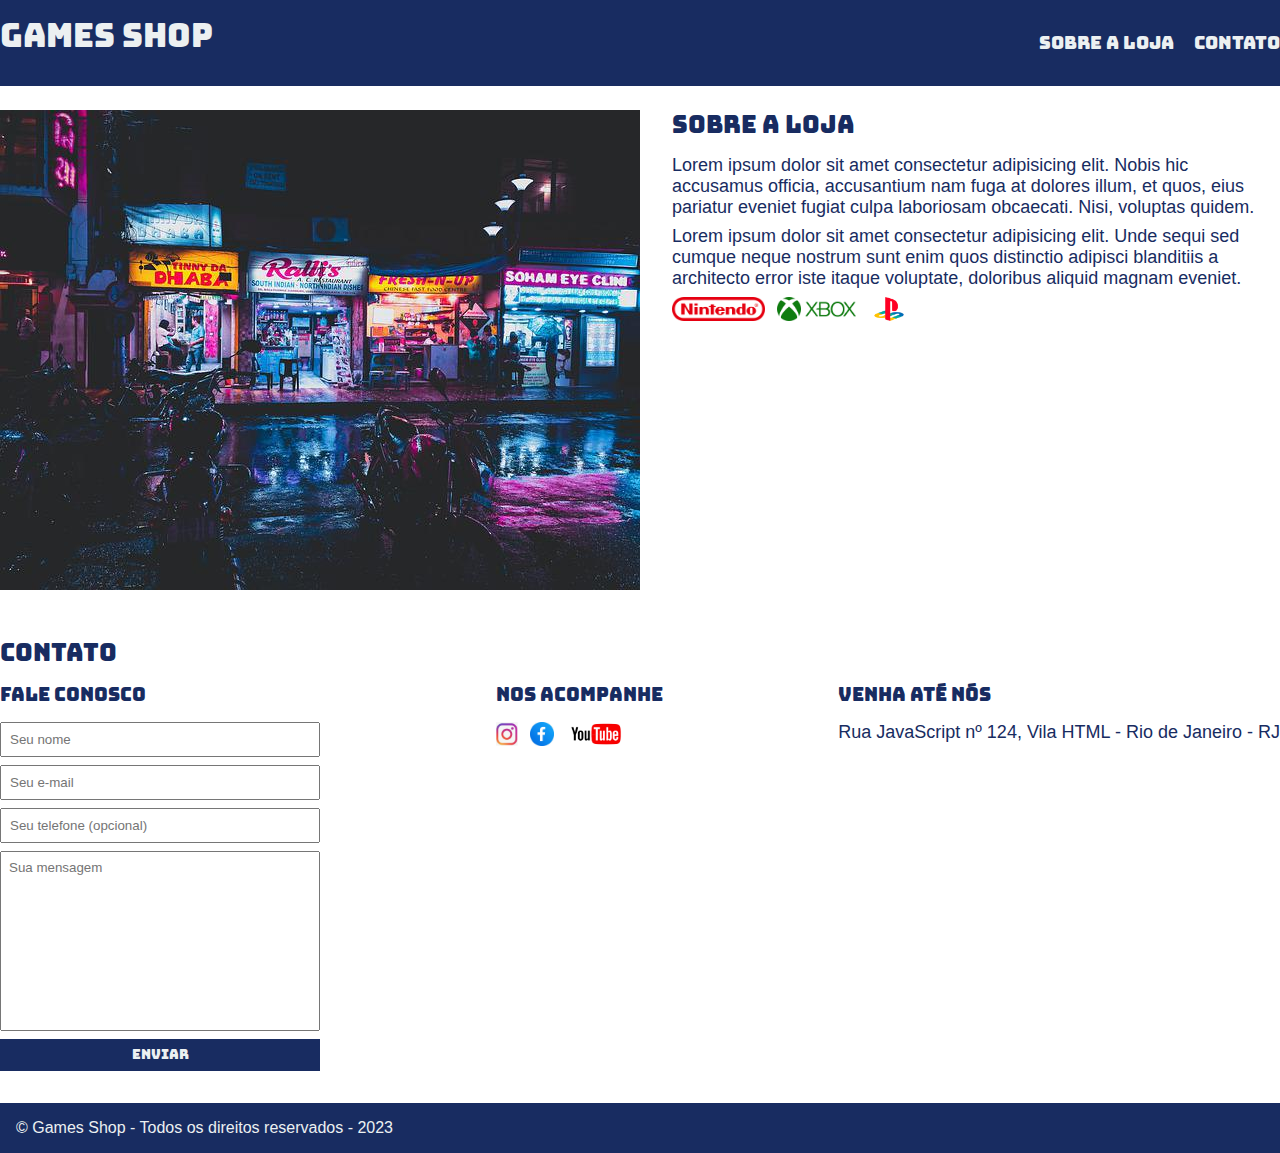
<file: game-shop/index.html>
<!DOCTYPE html>
<html lang="pt-br">
<head>
    <meta charset="UTF-8">
    <meta http-equiv="X-UA-Compatible" content="IE=edge">
    <meta name="viewport" content="width=device-width, initial-scale=1.0">
    <title>Game Shop - A sua loja de games</title>
    <link rel="stylesheet" href="./main.css"/>
</head>
<body>
    <header>
        <div class="container">
            <h1>Games Shop</h1>
            <nav>
                 <ul>
                     <li>
                        <a href="#about">Sobre a loja</a>
                    </li>
                     <li>
                        <a href="#contact">Contato</a>
                    </li>
                 </ul>
            </nav>
        </div>
    </header>
    <section id="about">
        <div class="container">
            <img class="store-front" src="./imagens/loja.jpg" alt="Fachada da loja Games Shop" />
            <div>
                <h2>Sobre a loja</h2>
                <p>
                Lorem ipsum dolor sit amet consectetur adipisicing elit. Nobis hic accusamus officia, accusantium nam fuga at dolores illum, et quos, eius pariatur eveniet fugiat culpa laboriosam obcaecati. Nisi, voluptas quidem.
                </p>
                <p>
                Lorem ipsum dolor sit amet consectetur adipisicing elit. Unde sequi sed cumque neque nostrum sunt enim quos distinctio adipisci blanditiis a architecto error iste itaque voluptate, doloribus aliquid magnam eveniet.
                </p>
                <ul class="brands-lists">
                    <li><img src="./imagens/nintendo.png" alt="Nintendo" /></li>
                    <li><img src="./imagens/xbox.png" alt="Xbox" /></li>
                    <li><img src="./imagens/play.png" alt="Playstation"/></li>
                </ul>
            </div>
        </div>    
    </section>
    <section id="contact">
        <div class="container">
            <h2>Contato</h2>
            <div class="contact-methods">
                <div>
                    <h3>Fale conosco</h3>
                    <form>
                        <input type="text" placeholder="Seu nome" required="True"/>
                        <input type="email" placeholder="Seu e-mail" required="True"/>
                        <input type="tel" placeholder="Seu telefone (opcional)"/>
                        <textarea placeholder="Sua mensagem" required></textarea>
                        <button>Enviar</button>
                    </form>
                </div>
                <div>
                    <h3>Nos acompanhe</h3>
                    <ul class="social-links">
                        <li>
                            <a href="#" title="Siga-nos no Instagram">
                                <img src="./imagens/instagram.jpg" alt="Logo do Instagram" />
                            </a>
                        </li>
                        <li>
                            <a href="#" title="Siga-nos no Facebook">
                                <img src="./imagens/facebook.jpg" alt="Logo do Facebook" />
                            </a>
                        </li>
                        <li>
                            <a href="#" title="Siga-nos no Youtube">
                                <img src="./imagens/youtube.png" alt="Logo do Youtube" />
                            </a>
                        </li>
                    </ul>
                </div>
                <div>
                    <h3>Venha até nós</h3>
                    <p>
                        Rua JavaScript nº 124, Vila HTML - Rio de Janeiro - RJ
                    </p>
                </div>
            </div>
        </div>
    </section>
    <footer>
        <div class="container">
            &copy; Games Shop - Todos os direitos reservados - 2023
        </div>
    </footer>
</body>
</html>
</file>
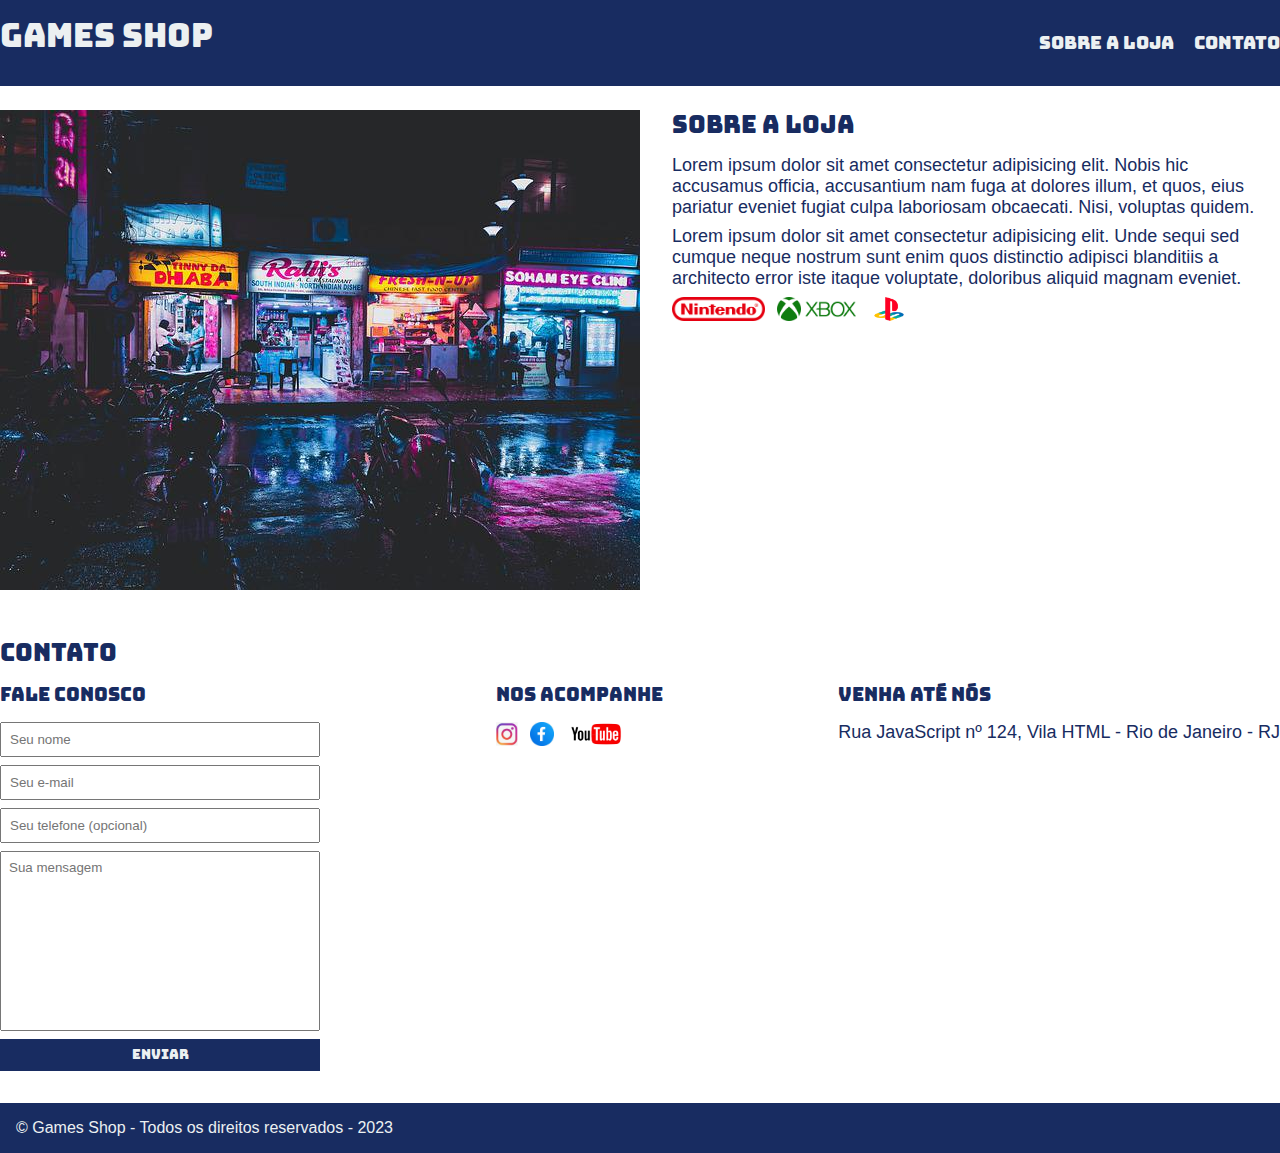
<file: game-shop/games_shop.html>
<!DOCTYPE html>
<html lang="pt-br">
<head>
    <meta charset="UTF-8">
    <meta http-equiv="X-UA-Compatible" content="IE=edge">
    <meta name="viewport" content="width=device-width, initial-scale=1.0">
    <title>Game Shop - A sua loja de games</title>
    <link rel="stylesheet" href="./games_shop.css"/>
</head>
<body>
    <header>
        <div class="container">
            <h1>Games Shop</h1>
            <nav>
                 <ul>
                     <li>
                        <a href="#about">Sobre a loja</a>
                    </li>
                     <li>
                        <a href="#contact">Contato</a>
                    </li>
                 </ul>
            </nav>
        </div>
    </header>
    <section id="about">
        <div class="container">
            <img class="store-front" src="./imagens/loja.jpg" alt="Fachada da loja Games Shop" />
            <div>
                <h2>Sobre a loja</h2>
                <p>
                Lorem ipsum dolor sit amet consectetur adipisicing elit. Nobis hic accusamus officia, accusantium nam fuga at dolores illum, et quos, eius pariatur eveniet fugiat culpa laboriosam obcaecati. Nisi, voluptas quidem.
                </p>
                <p>
                Lorem ipsum dolor sit amet consectetur adipisicing elit. Unde sequi sed cumque neque nostrum sunt enim quos distinctio adipisci blanditiis a architecto error iste itaque voluptate, doloribus aliquid magnam eveniet.
                </p>
                <ul class="brands-lists">
                    <li><img src="./imagens/nintendo.png" alt="Nintendo" /></li>
                    <li><img src="./imagens/xbox.png" alt="Xbox" /></li>
                    <li><img src="./imagens/play.png" alt="Playstation"/></li>
                </ul>
            </div>
        </div>    
    </section>
    <section id="contact">
        <div class="container">
            <h2>Contato</h2>
            <div class="contact-methods">
                <div>
                    <h3>Fale conosco</h3>
                    <form>
                        <input type="text" placeholder="Seu nome" required="True"/>
                        <input type="email" placeholder="Seu e-mail" required="True"/>
                        <input type="tel" placeholder="Seu telefone (opcional)"/>
                        <textarea placeholder="Sua mensagem" required></textarea>
                        <button>Enviar</button>
                    </form>
                </div>
                <div>
                    <h3>Nos acompanhe</h3>
                    <ul class="social-links">
                        <li>
                            <a href="#" title="Siga-nos no Instagram">
                                <img src="./imagens/instagram.jpg" alt="Logo do Instagram" />
                            </a>
                        </li>
                        <li>
                            <a href="#" title="Siga-nos no Facebook">
                                <img src="./imagens/facebook.jpg" alt="Logo do Facebook" />
                            </a>
                        </li>
                        <li>
                            <a href="#" title="Siga-nos no Youtube">
                                <img src="./imagens/youtube.png" alt="Logo do Youtube" />
                            </a>
                        </li>
                    </ul>
                </div>
                <div>
                    <h3>Venha até nós</h3>
                    <p>
                        Rua JavaScript nº 124, Vila HTML - Rio de Janeiro - RJ
                    </p>
                </div>
            </div>
        </div>
    </section>
    <footer>
        <div class="container">
            &copy; Games Shop - Todos os direitos reservados - 2023
        </div>
    </footer>
</body>
</html>
</file>
<file: game-shop/main.css>
@font-face {
    font-family: Bungee;
    src: url(./fonts/Bungee-Regular.ttf);
}

* {
    margin: 0;
    padding: 0;
    box-sizing: border-box;
}

header{
    padding: 16px 0;
    background-color: #182c61;
    color: #ecf0f1;
    font-family: Bungee;
}

header h1,
section h2,
section h3 {
    font-weight: normal;
    margin-bottom: 16px;
    font-family: Bungee;
}

header nav li {
    display: inline;
    margin-left: 16px;
    font-size: 18px;
}

header nav li a {
    color: #ecf0f1;
    text-decoration: none;
}

.container {
    max-width: 1280px;
    width: 100%;
    margin: 0 auto;
}

header .container,
section .container  {
    display: flex; 
    align-items: center;
    justify-content: space-between;
}

.brands-lists img {
    height: 24px;
}

.brands-lists li {
    display: inline;
    margin-right: 8px;    
}

section .container {
    align-items: flex-start;
}

section {
    padding: 24px 0;
}

section {
    color: #182c61;
}

section p {
    margin-bottom: 8px;
    font-family: Arial, Helvetica, sans-serif;
    font-size: 18px;
}

.store-front {
    margin-right: 32px;
}

#contact .container {
    display: block;
}

.contact-methods {
    display: flex;
    justify-content: space-between;
}

form input,
form textarea,
form button {
    display: block;
    width: 320px;
    margin-bottom: 8px;
    padding: 8px;
    font-family: Arial, Helvetica, sans-serif;
}

form textarea {
    resize: none;
    height: 180px;
}

form button {
    background-color: #182c61;
    color: #ecf0f1;
    border: none;
    cursor: pointer;
    font-family: Bungee;
}

form button:hover {
    background-color: #314e9e;
}

input:focus, textarea:focus {
    outline-color: #182c61;
}

.social-links img {
    height: 24px;
}

.social-links li {
    display: inline;
    margin-right: 8px;
}

.social-links li a {
    text-decoration: none;
}

footer {
    margin: 0 auto;
    padding: 16px;
    background-color: #182c61;
    color: #ecf0f1;
    font-family: Arial, Helvetica, sans-serif
}
</file>
<file: game-shop/games_shop.css>
@font-face {
    font-family: Bungee;
    src: url(./fonts/Bungee-Regular.ttf);
}

* {
    margin: 0;
    padding: 0;
    box-sizing: border-box;
}

header{
    padding: 16px 0;
    background-color: #182c61;
    color: #ecf0f1;
    font-family: Bungee;
}

header h1,
section h2,
section h3 {
    font-weight: normal;
    margin-bottom: 16px;
    font-family: Bungee;
}

header nav li {
    display: inline;
    margin-left: 16px;
    font-size: 18px;
}

header nav li a {
    color: #ecf0f1;
    text-decoration: none;
}

.container {
    max-width: 1280px;
    width: 100%;
    margin: 0 auto;
}

header .container,
section .container  {
    display: flex; 
    align-items: center;
    justify-content: space-between;
}

.brands-lists img {
    height: 24px;
}

.brands-lists li {
    display: inline;
    margin-right: 8px;    
}

section .container {
    align-items: flex-start;
}

section {
    padding: 24px 0;
}

section {
    color: #182c61;
}

section p {
    margin-bottom: 8px;
    font-family: Arial, Helvetica, sans-serif;
    font-size: 18px;
}

.store-front {
    margin-right: 32px;
}

#contact .container {
    display: block;
}

.contact-methods {
    display: flex;
    justify-content: space-between;
}

form input,
form textarea,
form button {
    display: block;
    width: 320px;
    margin-bottom: 8px;
    padding: 8px;
    font-family: Arial, Helvetica, sans-serif;
}

form textarea {
    resize: none;
    height: 180px;
}

form button {
    background-color: #182c61;
    color: #ecf0f1;
    border: none;
    cursor: pointer;
    font-family: Bungee;
}

form button:hover {
    background-color: #314e9e;
}

input:focus, textarea:focus {
    outline-color: #182c61;
}

.social-links img {
    height: 24px;
}

.social-links li {
    display: inline;
    margin-right: 8px;
}

.social-links li a {
    text-decoration: none;
}

footer {
    margin: 0 auto;
    padding: 16px;
    background-color: #182c61;
    color: #ecf0f1;
    font-family: Arial, Helvetica, sans-serif
}
</file>
